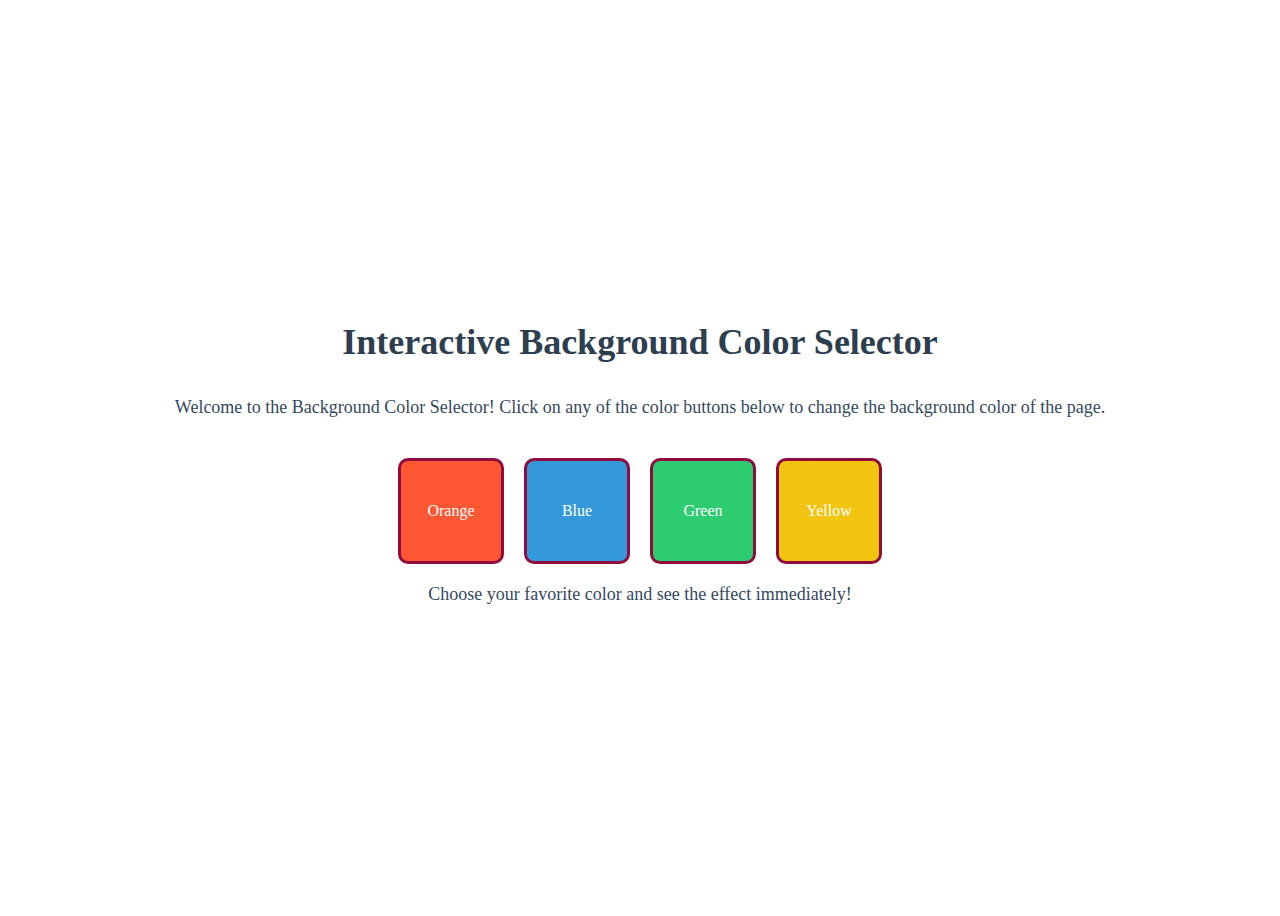
<file: 06_BasicProjects/1_backgroundColorSelector/index.html>
<!DOCTYPE html>
<html lang="en">
<head>
    <meta charset="UTF-8">
    <meta name="viewport" content="width=device-width, initial-scale=1.0">
    <link rel="stylesheet" href="CSS/style.css">
    <script src="Script/backgroundColorSelector.js" defer></script>
    <title>Background Color Selector</title>
</head>
<body>

    <!-- Main Container for the Content -->
    <div class="container">
        <!-- Page Title -->
        <h1>Interactive Background Color Selector</h1>
        
        <!-- Short Description -->
        <p>Welcome to the Background Color Selector! Click on any of the color buttons below to change the background color of the page.</p>
        
        <!-- Color Buttons Section -->
        <div class="main">
            <div class="buttons" colorValue="#FF5733" style="background-color: #FF5733 ;">Orange</div>
            <div class="buttons" colorValue="#3498DB" style="background-color: #3498DB;">Blue</div>
            <div class="buttons" colorValue="#2ECC71" style="background-color: #2ECC71;">Green</div>
            <div class="buttons" colorValue="#F1C40F" style="background-color: #F1C40F;">Yellow</div>
        </div>

        <!-- Additional Instructions -->
        <p>Choose your favorite color and see the effect immediately!</p>
    </div>

</body>
</html>
</file>
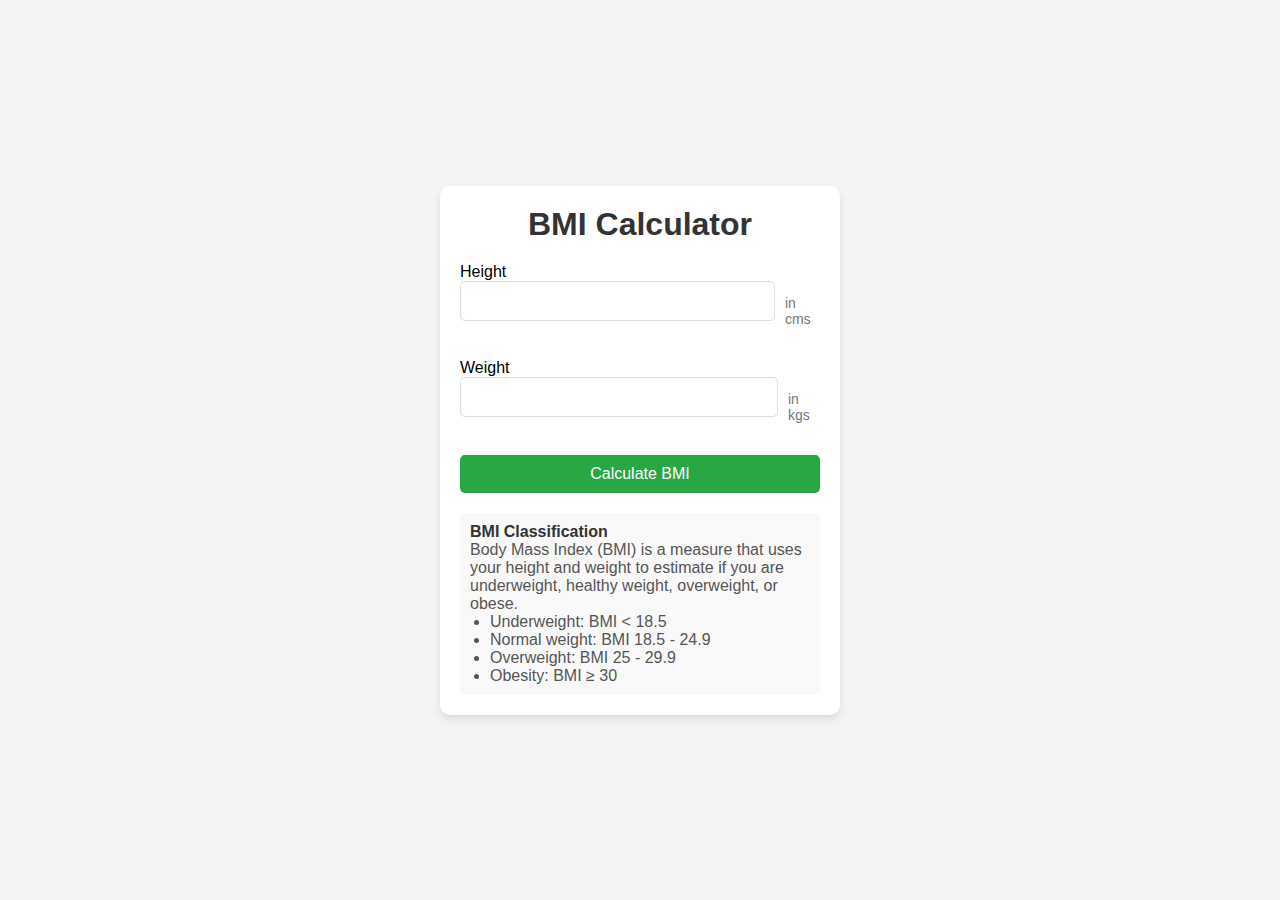
<file: 06_BasicProjects/2_BMI_Calculator/index.html>
<!DOCTYPE html>
<html lang="en">
<head>
    <meta charset="UTF-8">
    <meta name="viewport" content="width=device-width, initial-scale=1.0">
    <link rel="stylesheet" href="CSS/style.css">
    <script src="Script/BMI_Calculator.js" defer></script>
    <title>BMI Calculator</title>
</head>
<body>
    <div class="container">
        <h1>BMI Calculator</h1>
        <form action="" class="form">
            <label for="height">Height</label>
            <div class="input-group">
                <input type="text" name="height" id="height" required>
                <span class="units">in cms</span>
            </div>
            <br>
            <label for="weight">Weight</label>
            <div class="input-group">
                <input type="text" name="weight" id="weight" required>
                <span class="units">in kgs</span>
            </div>
            <br>
            <input type="submit" value="Calculate BMI">
        </form>
        <h3 id="result"></h3>
        
        <div id="bmi-instructions">
            <h4>BMI Classification</h4>
            <p>
                Body Mass Index (BMI) is a measure that uses your height and weight to estimate if you are underweight, healthy weight, overweight, or obese.
            </p>
            <ul>
                <li>Underweight: BMI < 18.5</li>
                <li>Normal weight: BMI 18.5 - 24.9</li>
                <li>Overweight: BMI 25 - 29.9</li>
                <li>Obesity: BMI ≥ 30</li>
            </ul>
        </div>
    </div>
</body>
</html>
</file>
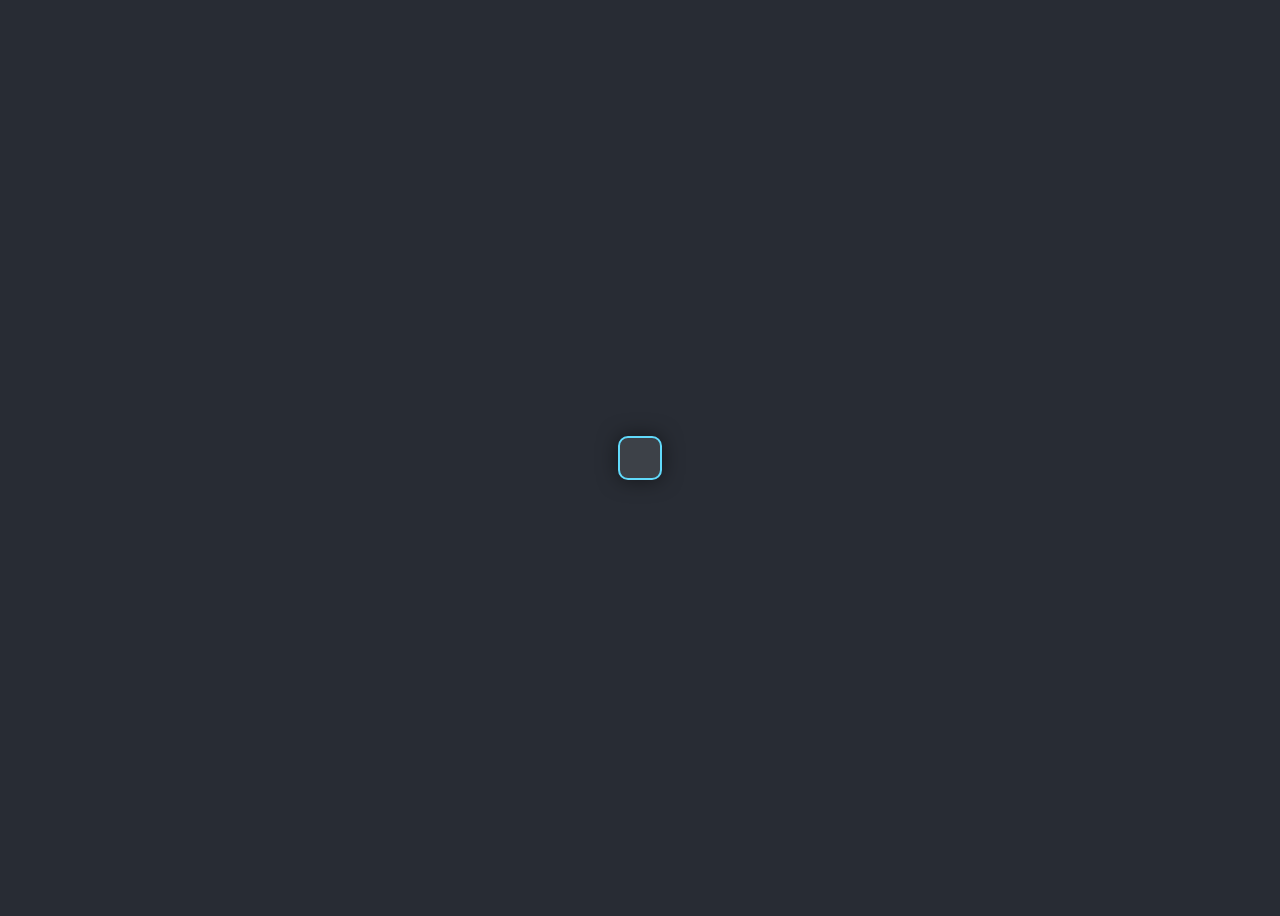
<file: 06_BasicProjects/3_DigitalClock/index.html>
<!DOCTYPE html>
<html lang="en">
<head>
    <meta charset="UTF-8">
    <meta name="viewport" content="width=device-width, initial-scale=1.0">
    <link rel="stylesheet" href="CSS/style.css">
    <script src="Script/digitalClock.js"></script>
    <title>Digital Clock</title>
</head>
<body>
    <div class="clock" id="clock"></div>
    
</body>
</html>
</file>
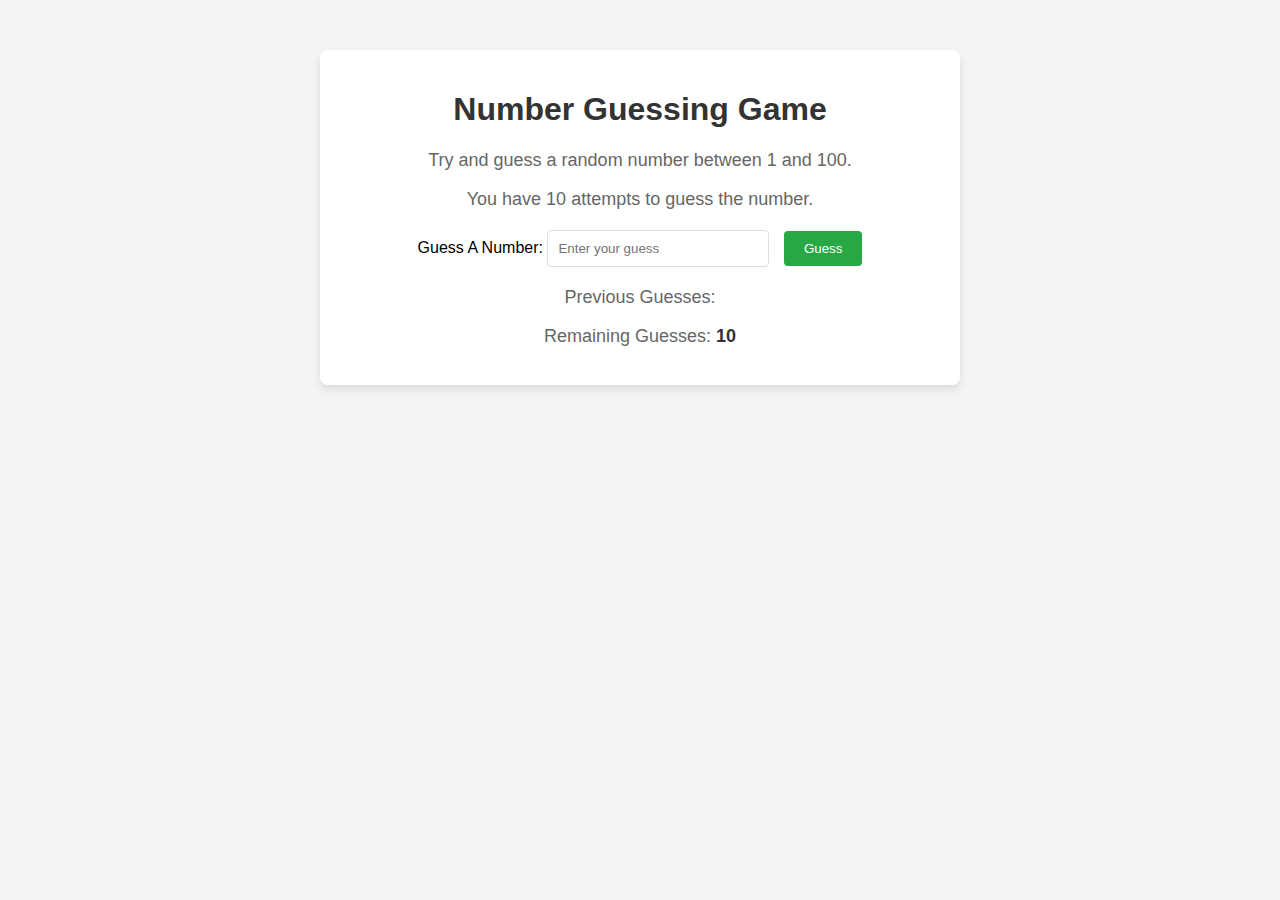
<file: 06_BasicProjects/4_GuessNumber/index.html>
<!DOCTYPE html>
<html lang="en">
  <head>
    <meta charset="UTF-8" />
    <meta name="viewport" content="width=device-width, initial-scale=1.0" />
    <title>Guess A Number</title>
    <link rel="stylesheet" href="CSS/style.css" />
  </head>
  <body>
    <div class="container">
      <h1>Number Guessing Game</h1>
      <p>Try and guess a random number between 1 and 100.</p>
      <p>You have 10 attempts to guess the number.</p>

      <div class="form">
        <form id="guessForm">
          <label for="guessField">Guess A Number:</label>
          <input
            type="text"
            name="guessField"
            id="guessField"
            placeholder="Enter your guess"
          />
          <input type="submit" value="Guess" id="submit" />
        </form>
      </div>

      <div class="result-section">
        <p>Previous Guesses: <span id="previousGuesses"></span></p>
        <p>Remaining Guesses: <span id="remainingGuesses">10</span></p>
        <p id="lowOrHi"></p>
      </div>
    </div>
    <script src="Script/guessNumber.js"></script>
  </body>
</html>
</file>
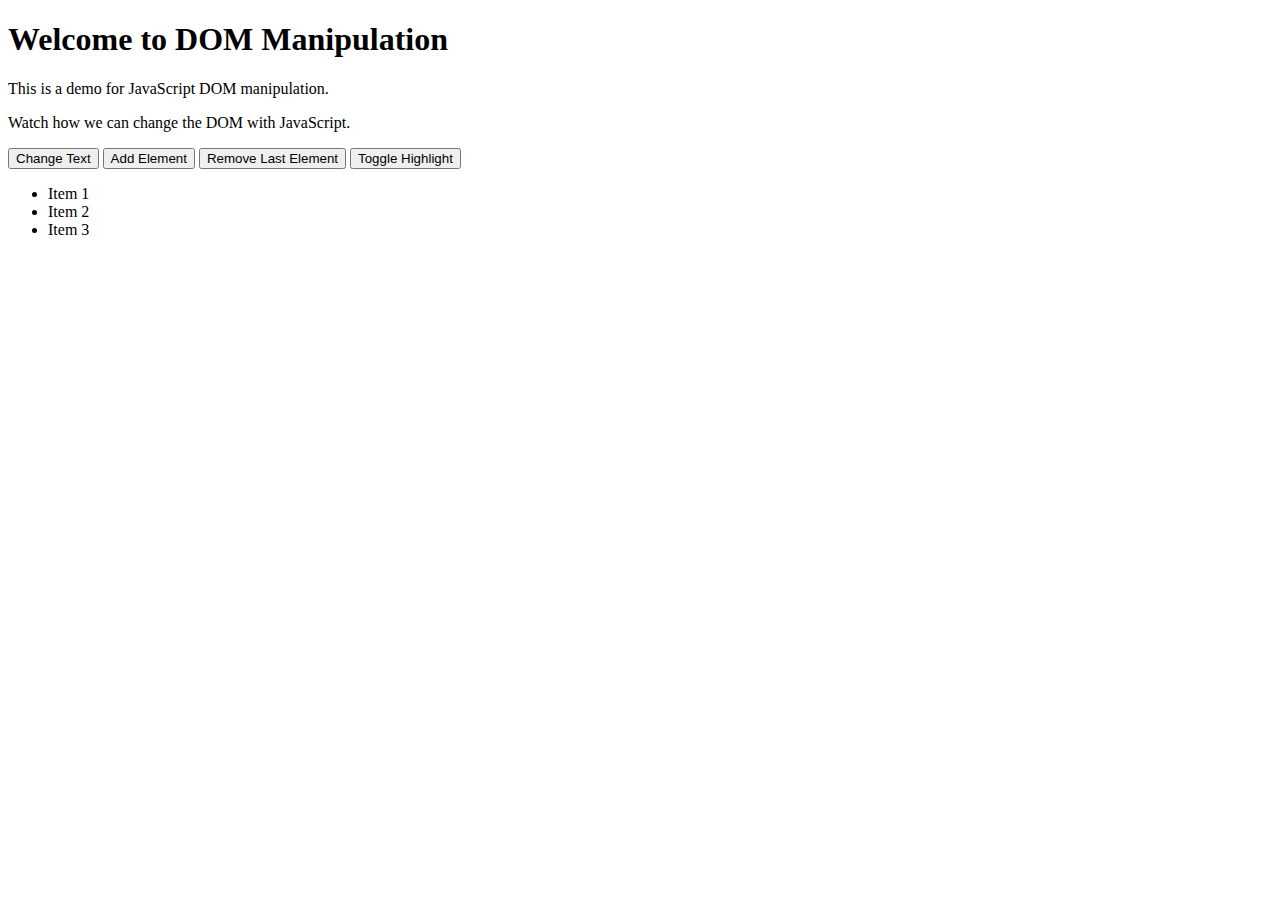
<file: 05_DOM/dom.html>
<!DOCTYPE html>
<html lang="en">
<head>
    <title>DOM Manipulation Demo</title>
    <style>
        .highlight {
            background-color: yellow;
            font-weight: bold;
        }
    </style>
</head>
<body>

    <h1 id="header">Welcome to DOM Manipulation</h1>
    <p class="description">This is a demo for JavaScript DOM manipulation.</p>
    <p class="description">Watch how we can change the DOM with JavaScript.</p>

    <button id="changeTextBtn">Change Text</button>
    <button id="addElementBtn">Add Element</button>
    <button id="removeElementBtn">Remove Last Element</button>
    <button id="toggleClassBtn">Toggle Highlight</button>

    <ul id="itemList">
        <li>Item 1</li>
        <li>Item 2</li>
        <li>Item 3</li>
    </ul>

    <script>
        // Select elements
        const header = document.getElementById('header');
        const descriptions = document.getElementsByClassName('description');
        const changeTextBtn = document.getElementById('changeTextBtn');
        const addElementBtn = document.getElementById('addElementBtn');
        const removeElementBtn = document.getElementById('removeElementBtn');
        const toggleClassBtn = document.getElementById('toggleClassBtn');
        const itemList = document.getElementById('itemList');

        // Change Text Content
        changeTextBtn.addEventListener('click', () => {
            header.textContent = 'DOM Manipulation in Action!';
            descriptions[0].innerHTML = '<strong>Text has been changed!</strong>';
        });

        // Add New Element to the List
        addElementBtn.addEventListener('click', () => {
            const newItem = document.createElement('li');
            newItem.textContent = `Item ${itemList.children.length + 1}`;
            itemList.appendChild(newItem);
        });

        // Remove the Last Element from the List
        removeElementBtn.addEventListener('click', () => {
            if (itemList.children.length > 0) {
                itemList.removeChild(itemList.lastElementChild);
            }
        });

        // Toggle Class on Header
        toggleClassBtn.addEventListener('click', () => {
            header.classList.toggle('highlight');
        });
    </script>

</body>
</html>
</file>
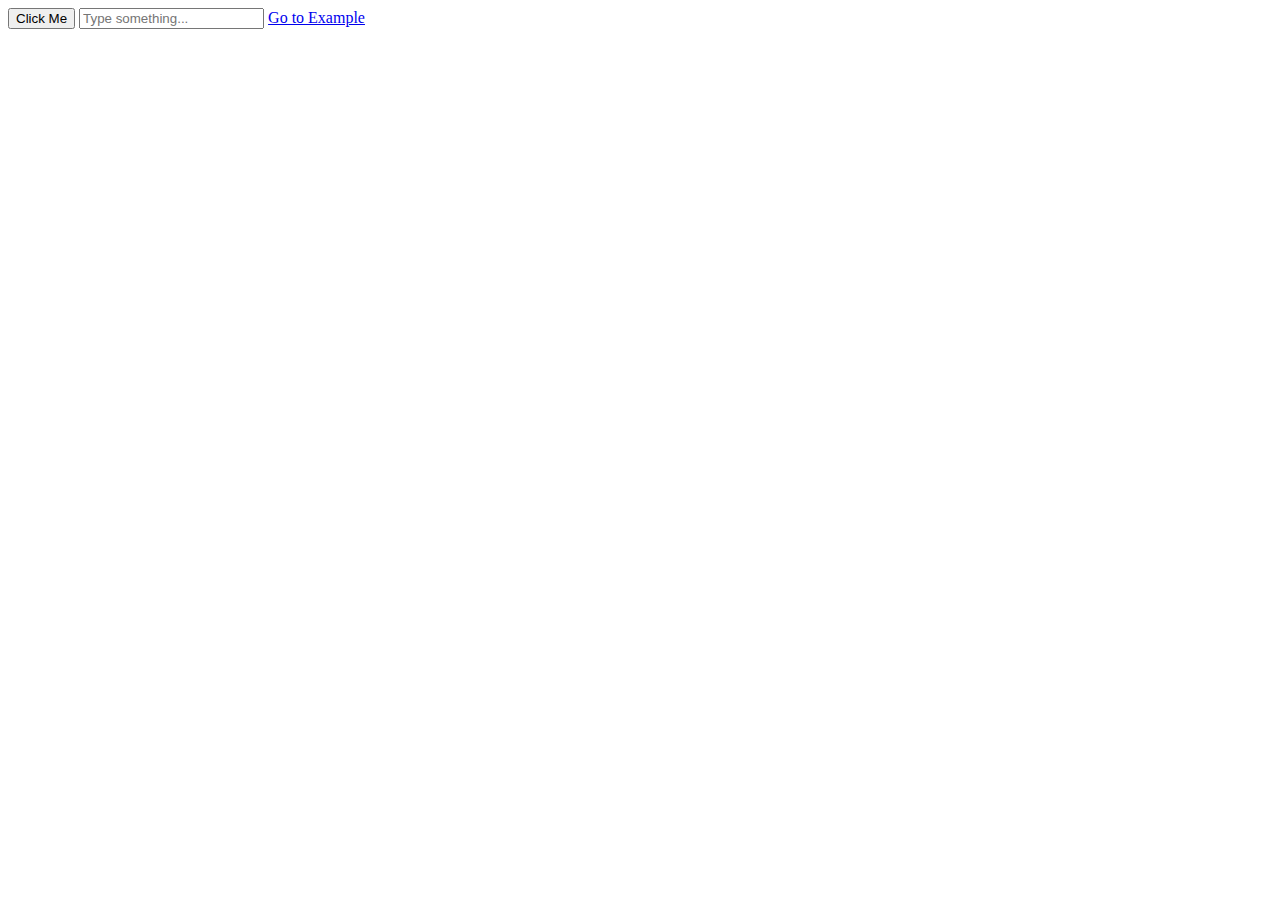
<file: 07_Events/demo.html>
<html lang="en">
<head>
    <meta charset="UTF-8">
    <meta name="viewport" content="width=device-width, initial-scale=1.0">
    <title>JavaScript Events Demo</title>
</head>
<body>

    <button id="clickButton">Click Me</button>
    <input type="text" id="textInput" placeholder="Type something...">
    <a href="https://example.com" id="link">Go to Example</a>

    <script>
        // Event: Click
        const button = document.getElementById('clickButton');
        button.addEventListener('click', () => {
            alert('Button clicked!');
        });

        // Event: Input change
        const input = document.getElementById('textInput');
        input.addEventListener('input', (event) => {
            console.log('You typed: ' + event.target.value);
        });

        // Event: Prevent default behavior (link navigation)
        const link = document.getElementById('link');
        link.addEventListener('click', (event) => {
            event.preventDefault();
            alert('Link navigation prevented!');
        });
    </script>

</body>
</html>
</file>
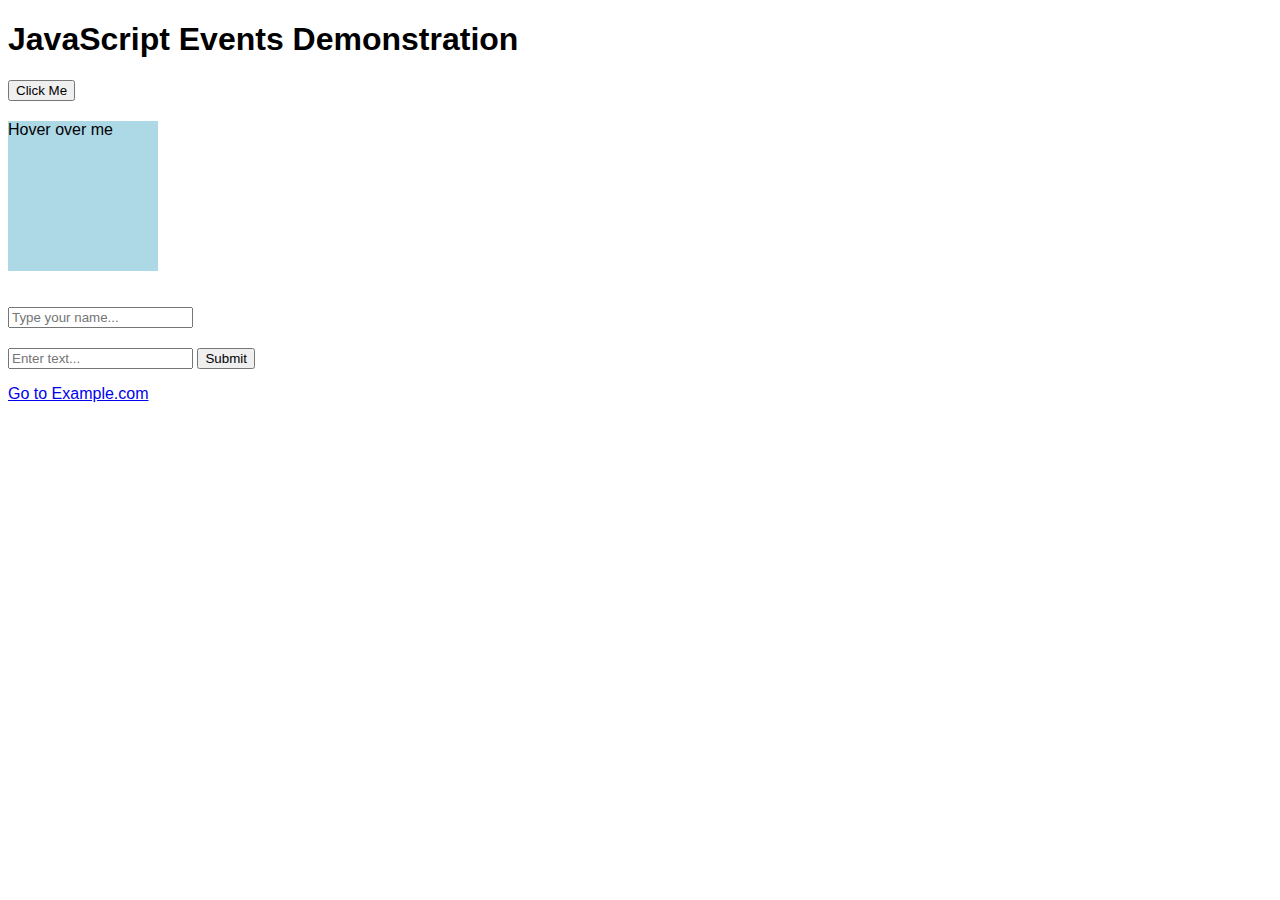
<file: 07_Events/eventsDemo.html>
<!DOCTYPE html>
<html lang="en">
  <head>
    <meta charset="UTF-8" />
    <meta name="viewport" content="width=device-width, initial-scale=1.0" />
    <title>JavaScript Events Demo</title>
    <style>
      body {
        font-family: Arial, sans-serif;
      }
      .highlight {
        background-color: yellow;
      }
    </style>
  </head>
  <body>
    <h1>JavaScript Events Demonstration</h1>

    <!-- Click Event -->
    <button id="clickButton">Click Me</button>
    <p id="clickMessage"></p>

    <!-- Mouseover Event -->
    <div
      id="hoverBox"
      style="
        width: 150px;
        height: 150px;
        background-color: lightblue;
        margin-top: 20px;
      "
    >
      Hover over me
    </div>
    <p id="hoverMessage"></p>

    <!-- Input Event -->
    <input
      type="text"
      id="nameInput"
      placeholder="Type your name..."
      style="margin-top: 20px"
    />
    <p id="inputMessage"></p>

    <!-- Submit Event -->
    <form id="myForm" style="margin-top: 20px">
      <input type="text" id="formInput" placeholder="Enter text..." required />
      <button type="submit">Submit</button>
    </form>
    <p id="formMessage"></p>

    <!-- Prevent Default (Link) -->
    <a href="https://example.com" id="exampleLink" style="margin-top: 20px"
      >Go to Example.com</a
    >
    <p id="linkMessage"></p>

    <script>
      // Click Event
      const clickButton = document.getElementById("clickButton");
      const clickMessage = document.getElementById("clickMessage");

      clickButton.addEventListener("click", () => {
        clickMessage.textContent = "Button was clicked!";
      });

      // Mouseover Event
      const hoverBox = document.getElementById("hoverBox");
      const hoverMessage = document.getElementById("hoverMessage");

      hoverBox.addEventListener("mouseover", () => {
        hoverBox.classList.add("highlight");
        hoverMessage.textContent = "You hovered over the box!";
      });

      hoverBox.addEventListener("mouseout", () => {
        hoverBox.classList.remove("highlight");
        hoverMessage.textContent = "";
      });

      // Input Event
      const nameInput = document.getElementById("nameInput");
      const inputMessage = document.getElementById("inputMessage");

      nameInput.addEventListener("input", (event) => {
        inputMessage.textContent = "You typed: " + event.target.value;
      });

      // Form Submit Event
      const myForm = document.getElementById("myForm");
      const formMessage = document.getElementById("formMessage");

      myForm.addEventListener("submit", (event) => {
        event.preventDefault(); // Prevent form from submitting
        const formInputValue = document.getElementById("formInput").value;
        formMessage.textContent = `Form submitted with value: ${formInputValue}`;
      });

      // Prevent Default Behavior (Link)
      const exampleLink = document.getElementById("exampleLink");
      const linkMessage = document.getElementById("linkMessage");

      exampleLink.addEventListener("click", (event) => {
        event.preventDefault(); // Prevent the link from navigating
        linkMessage.textContent = "Link click prevented!";
      });
    </script>
  </body>
</html>
</file>
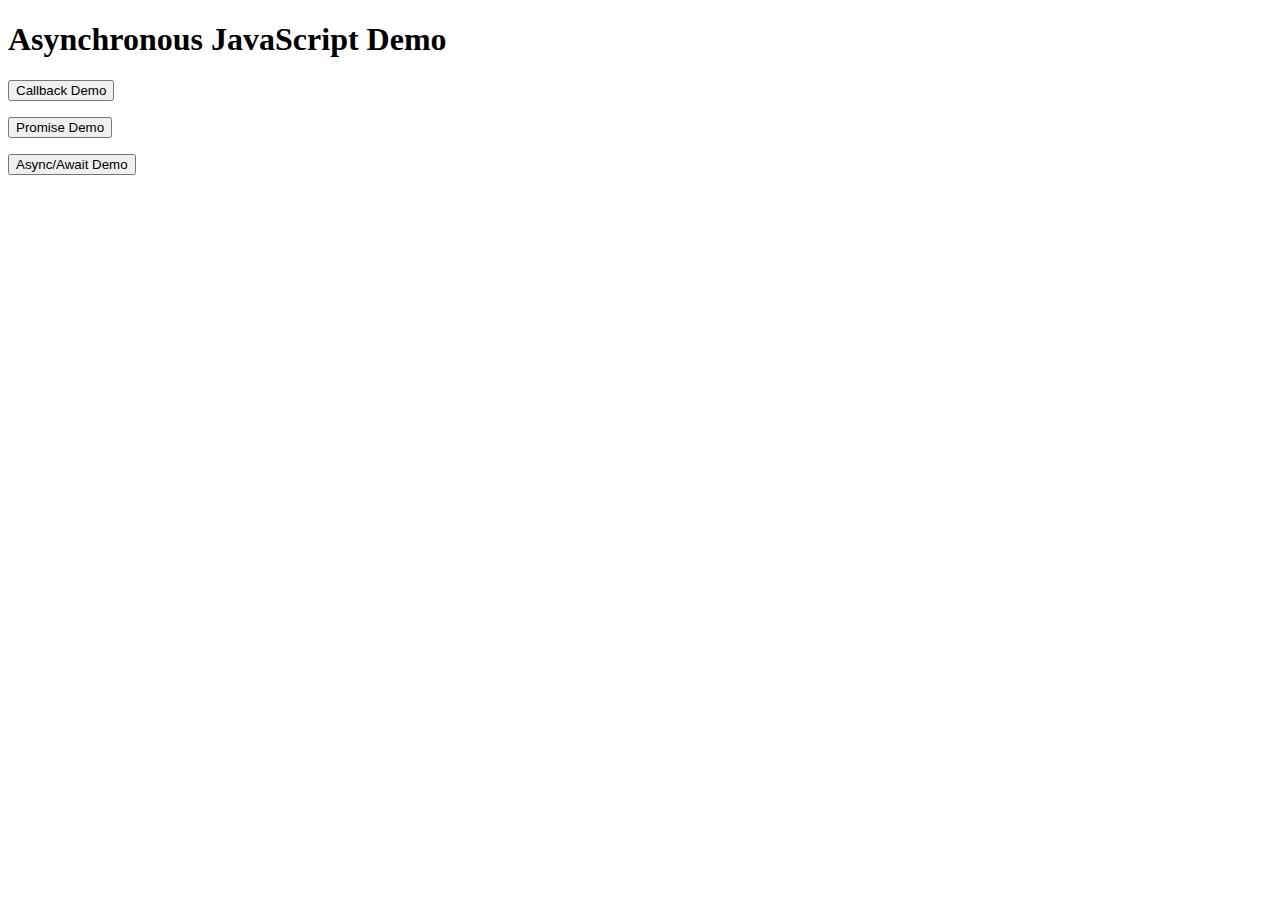
<file: 08_Async/async.html>
<!DOCTYPE html>
<html lang="en">
<head>
    <meta charset="UTF-8">
    <meta name="viewport" content="width=device-width, initial-scale=1.0">
    <title>Async JavaScript Demo</title>
</head>
<body>

    <h1>Asynchronous JavaScript Demo</h1>

    <button id="callbackBtn">Callback Demo</button>
    <p id="callbackResult"></p>

    <button id="promiseBtn">Promise Demo</button>
    <p id="promiseResult"></p>

    <button id="asyncAwaitBtn">Async/Await Demo</button>
    <p id="asyncAwaitResult"></p>

    <script>
        // Callback Example
        function fetchDataCallback(callback) {
            setTimeout(() => {
                callback('Callback: Data fetched successfully');
            }, 2000); // Simulates a delay of 2 seconds
        }

        const callbackBtn = document.getElementById('callbackBtn');
        const callbackResult = document.getElementById('callbackResult');

        callbackBtn.addEventListener('click', () => {
            callbackResult.textContent = 'Fetching data...';
            fetchDataCallback((result) => {
                callbackResult.textContent = result;
            });
        });

        // Promise Example
        function fetchDataPromise() {
            return new Promise((resolve, reject) => {
                setTimeout(() => {
                    const success = true; // Simulate success/failure
                    if (success) {
                        resolve('Promise: Data fetched successfully');
                    } else {
                        reject('Promise: Error fetching data');
                    }
                }, 2000); // Simulates a delay of 2 seconds
            });
        }

        const promiseBtn = document.getElementById('promiseBtn');
        const promiseResult = document.getElementById('promiseResult');

        promiseBtn.addEventListener('click', () => {
            promiseResult.textContent = 'Fetching data...';
            fetchDataPromise()
                .then(result => {
                    promiseResult.textContent = result;
                })
                .catch(error => {
                    promiseResult.textContent = error;
                });
        });

        // Async/Await Example
        async function fetchDataAsync() {
            try {
                const data = await fetchDataPromise(); // Reusing promise-based function
                return data;
            } catch (error) {
                throw error;
            }
        }

        const asyncAwaitBtn = document.getElementById('asyncAwaitBtn');
        const asyncAwaitResult = document.getElementById('asyncAwaitResult');

        asyncAwaitBtn.addEventListener('click', async () => {
            asyncAwaitResult.textContent = 'Fetching data...';
            try {
                const result = await fetchDataAsync();
                asyncAwaitResult.textContent = result;
            } catch (error) {
                asyncAwaitResult.textContent = error;
            }
        });
    </script>

</body>
</html>
</file>
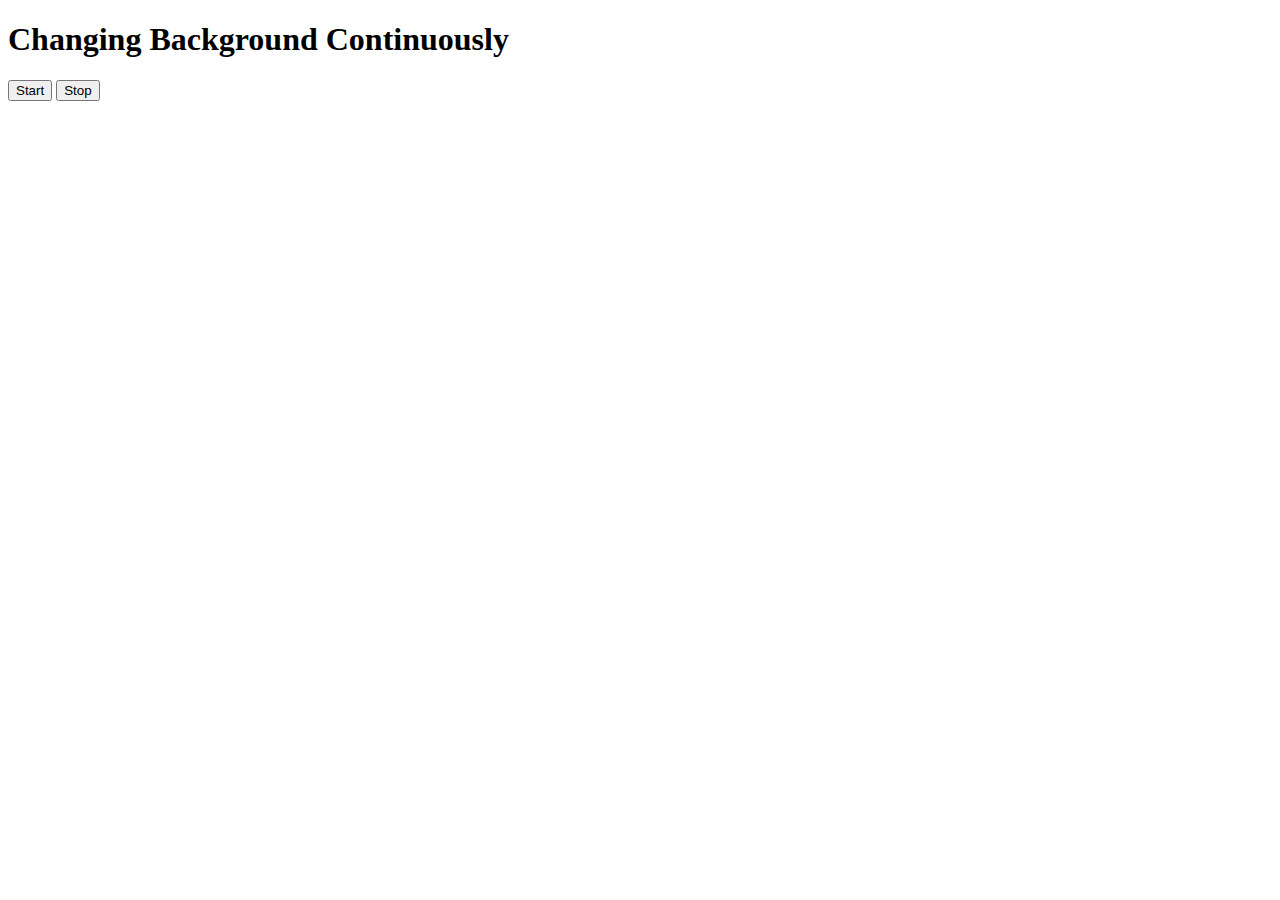
<file: 08_Async/bgChange.html>
<!DOCTYPE html>
<html lang="en">
  <head>
    <meta charset="UTF-8" />
    <meta name="viewport" content="width=device-width, initial-scale=1.0" />
    <title>Changing Background Continuously</title>
  </head>
  <body>
    <h1>Changing Background Continuously</h1>
    <button id="start">Start</button>
    <button id="stop">Stop</button>

    <script>
      const st = document.querySelector("#start");
      const sp = document.querySelector("#stop");
      const body = document.querySelector("body");
      let intervalId;

      const changeBg = function () {
        intervalId = setInterval(function () {
          let r = Math.floor(Math.random() * 255).toString();

          let g = Math.floor(Math.random() * 255).toString();

          let b = Math.floor(Math.random() * 255).toString();

          body.style.backgroundColor = `rgb(${r}, ${g}, ${b})`;
          //console.log(r + " " + g + " " + b);
        }, 1000);
      };

      const stopBg = function () {
        clearInterval(intervalId);
      };

      st.addEventListener("click", changeBg);
      sp.addEventListener("click", stopBg);
    </script>
  </body>
</html>
</file>
<file: 06_BasicProjects/1_backgroundColorSelector/CSS/style.css>
/* Styling for the page title */
h1 {
    text-align: center;
    font-size: 36px;
    color: #2C3E50;
    margin-top: 20px;
}

/* Styling for the description */
p {
    text-align: center;
    font-size: 18px;
    color: #34495E;
    margin: 10px 0;
}

/* Styling for the container */
.container {
    display: flex;
    flex-direction: column;
    justify-content: center;
    align-items: center;
    height: 100vh;
}

/* Buttons Styling */
.buttons {
    width: 100px;
    height: 100px;
    /* background-color: #FF5733; */
    color: white;
    border: 3px solid #900C3F;
    border-radius: 10px;
    font-size: 16px;
    text-align: center;
    line-height: 100px; /* Center text vertically */
    cursor: pointer;
    margin: 10px;
}

/* Styling for the main section containing buttons */
.main {
    display: flex;
    justify-content: center; /* Center horizontally */
    align-items: center; /* Center vertically */
    margin-top: 20px;
}
</file>
<file: 06_BasicProjects/2_BMI_Calculator/CSS/style.css>
/* style.css */
* {
  margin: 0;
  padding: 0;
  box-sizing: border-box;
}

body {
  font-family: Arial, sans-serif;
  background-color: #f4f4f4;
  display: flex;
  justify-content: center;
  align-items: center;
  height: 100vh;
}

.container {
  background-color: #fff;
  padding: 20px;
  border-radius: 10px;
  box-shadow: 0 4px 8px rgba(0, 0, 0, 0.1);
  width: 100%;
  max-width: 400px;
}

h1 {
  text-align: center;
  color: #333;
  margin-bottom: 20px;
}

.form {
  display: flex;
  flex-direction: column;
}

.label {
  margin-bottom: 5px;
  color: #555;
  font-weight: bold;
}

.input-group {
  display: flex;
  align-items: center; /* Center items vertically */
}

input[type="text"] {
  padding: 10px;
  margin-bottom: 20px; /* Spacing below the input group */
  border: 1px solid #ddd;
  border-radius: 5px;
  font-size: 16px;
  width: 100%;
}

.units {
  font-size: 14px;
  color: #777; /* Lighter color for unit labels */
  margin-left: 10px; /* Space between input and unit label */
}

input[type="submit"] {
  padding: 10px;
  border: none;
  border-radius: 5px;
  background-color: #28a745;
  color: white;
  font-size: 16px;
  cursor: pointer;
  transition: background-color 0.3s ease;
}

input[type="submit"]:hover {
  background-color: #218838;
}

#result {
  text-align: center;
  color: #333;
  margin-top: 20px;
  font-size: 18px;
}

#bmi-instructions {
  margin-top: 20px; /* Space above the instructions */
  padding: 10px;
  background-color: #f9f9f9; /* Light background for instructions */
  border-radius: 5px;
}

#bmi-instructions h4 {
  color: #333; /* Dark color for the heading */
}

#bmi-instructions p {
  color: #555; /* Medium color for paragraph */
}

#bmi-instructions ul {
  color: #555; /* Same color for list items */
  margin-left: 20px; /* Indent list items */
}
</file>
<file: 06_BasicProjects/3_DigitalClock/CSS/style.css>
body {
    display: flex;
    justify-content: center;
    align-items: center;
    height: 100vh;
    background-color: #282c34;
    color: white;
    font-family: 'Arial', sans-serif;
}

.clock {
    font-size: 60px;
    border: 2px solid #61dafb;
    padding: 20px;
    border-radius: 10px;
    background-color: rgba(255, 255, 255, 0.1);
    box-shadow: 0 0 20px rgba(0, 0, 0, 0.5);
}
</file>
<file: 06_BasicProjects/4_GuessNumber/CSS/style.css>
/* style.css */
body {
    font-family: Arial, sans-serif;
    background-color: #f4f4f4;
    margin: 0;
    padding: 0;
}

.container {
    max-width: 600px;
    margin: 50px auto;
    background-color: white;
    padding: 20px;
    border-radius: 8px;
    box-shadow: 0 4px 8px rgba(0, 0, 0, 0.1);
}

h1 {
    text-align: center;
    color: #333;
}

p {
    text-align: center;
    font-size: 18px;
    color: #666;
}

.form {
    display: flex;
    justify-content: center;
    margin-top: 20px;
}

input[type="text"] {
    padding: 10px;
    width: 200px;
    margin-right: 10px;
    border: 1px solid #ddd;
    border-radius: 4px;
}

input[type="submit"] {
    padding: 10px 20px;
    background-color: #28a745;
    color: white;
    border: none;
    border-radius: 4px;
    cursor: pointer;
}

input[type="submit"]:hover {
    background-color: #218838;
}

.result-section {
    margin-top: 20px;
    text-align: center;
}

#previousGuesses, #remainingGuesses {
    font-weight: bold;
    color: #333;
}
</file>
